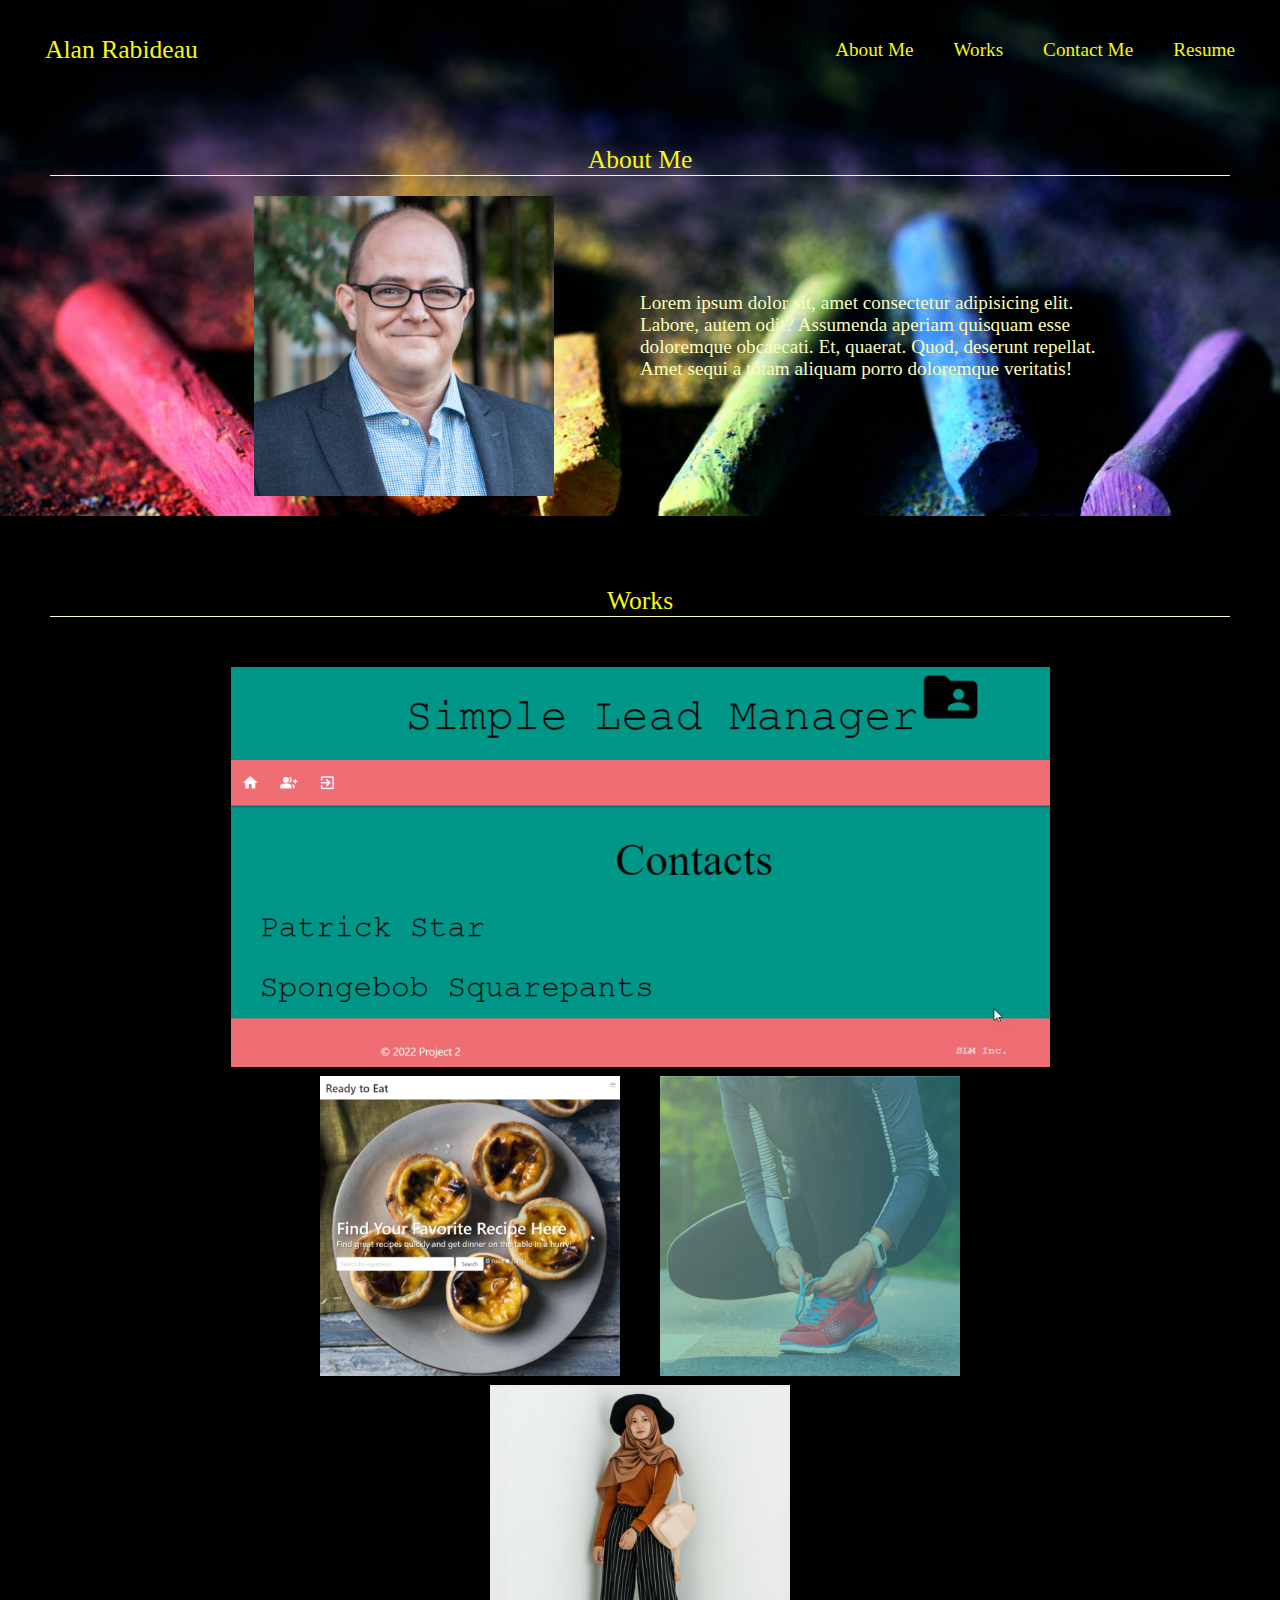
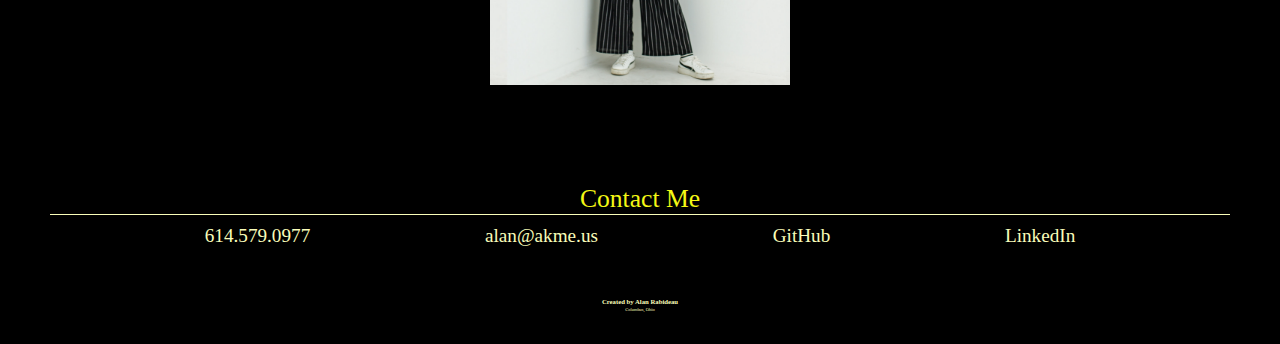
<file: index.html>
<!DOCTYPE html>

<html lang="en">

<head>
    <meta charset="UTF-8" />
    <meta name="viewport" content="width=device-width, initial-scale=1.0">
    <link rel="stylesheet" href="./assets/css/styles.css">
    <title>Alan Rabideau Work Portfolio</title>
</head>

<body>
    <!-- begin header -->
    <header>
        <h1>Alan Rabideau</h1>
        <nav>
            <ul>
                <li>
                    <a href="#about">About Me</a>
                </li>
                <li>
                    <a href="#work">Works</a>
                </li>
                <li>
                    <a href="#contact">Contact Me</a>
                </li>
                <li>
                    <a href="./resume.html" target="_blank">Resume</a>
                </li>
            </ul>
        </nav>
    </header>
    <!-- end header -->

    <!-- begin about section -->
    <section id="about" class="about">
        <div>
            <h2>About Me</h2>
        </div>
        <div class="about-image">
            <div>
                <img src="./assets/images/headshot.png" alt="Photo of Alan Rabideau in suit outdoors.">
            </div>
            <div>
                <p>Lorem ipsum dolor sit, amet consectetur adipisicing elit. Labore, autem odit? Assumenda aperiam
                    quisquam esse doloremque obcaecati. Et, quaerat. Quod, deserunt repellat. Amet sequi a totam aliquam
                    porro doloremque veritatis!</p>
            </div>
        </div>
    </section>
    <!-- end about section -->

    <!-- begin work section -->
    <section id="work" class="work">
        <div>
            <h2>Works</h2>
        </div>
        <div>
            <div class="feature feature_container">
                <a href="https://shielded-hollows-44120.herokuapp.com//" target="_blank"><img
                        src="./assets/images/simple_lead_manager.png"
                        alt="Clickable image of Simple Lead Manager website."></a>
                <div class="feature_bottom">
                    Simple Lead Manager<br />
                    Lead Management Website
                </div>
            </div>
            <div class="main_div">
                <div class="container">
                    <a href="https://sakme.github.io/ready-to-eat/" target="_blank"><img
                            src="./assets/images/ready-to-eat_small.png"
                            alt="Clickable image of Ready To Eat website."></a>
                    <div class="bottom">
                        Ready To Eat<br />
                        Recipe Website
                    </div>
                </div>
                <div class="container">
                    <a href="https://sakme.github.io/run-buddy/" target="_blank"><img
                            src="./assets/images/runbuddy_small.png" alt="Clickable image of RunBuddy website."></a>
                    <div class="bottom">
                        Run Buddy <br />
                        Fitness Company Website
                    </div>
                </div>
                <div class="container">
                    <a href="#" target="_blank"><img src="./assets/images/kashmir_small.png"
                            alt="Clickable link of kashmirstyle.in website"></a>
                    <div class="bottom">
                        KashmirStyle.in <br />
                        Fashion eCommerce Website
                    </div>
                </div>
            </div>
        </div>
    </section>
    <!-- end work section -->

    <!-- begin contact section -->
    <section id="contact" class="contact">
        <h2>Contact Me</h2>
        <div class="contacts">
            <div>
                <a href="tel:614-579-0977">614.579.0977</a>
            </div>
            <div>
                <a href="mailto:alan@akme.us">alan@akme.us</a>
            </div>
            <div>
                <a href="https://github.com/sakme" target="_blank">GitHub</a>
            </div>
            <div>
                <a href="https://www.linkedin.com/in/alan-rabideau-4539255" target="_blank">LinkedIn</a>
            </div>
        </div>
    </section>
    <!-- end contact section -->

    <!-- begin footer -->
    <footer>
        <h2>Created by Alan Rabideau</h2>
        <p>Columbus, Ohio</p>
    </footer>
    <!-- end footer -->

</body>

</html>
</file>
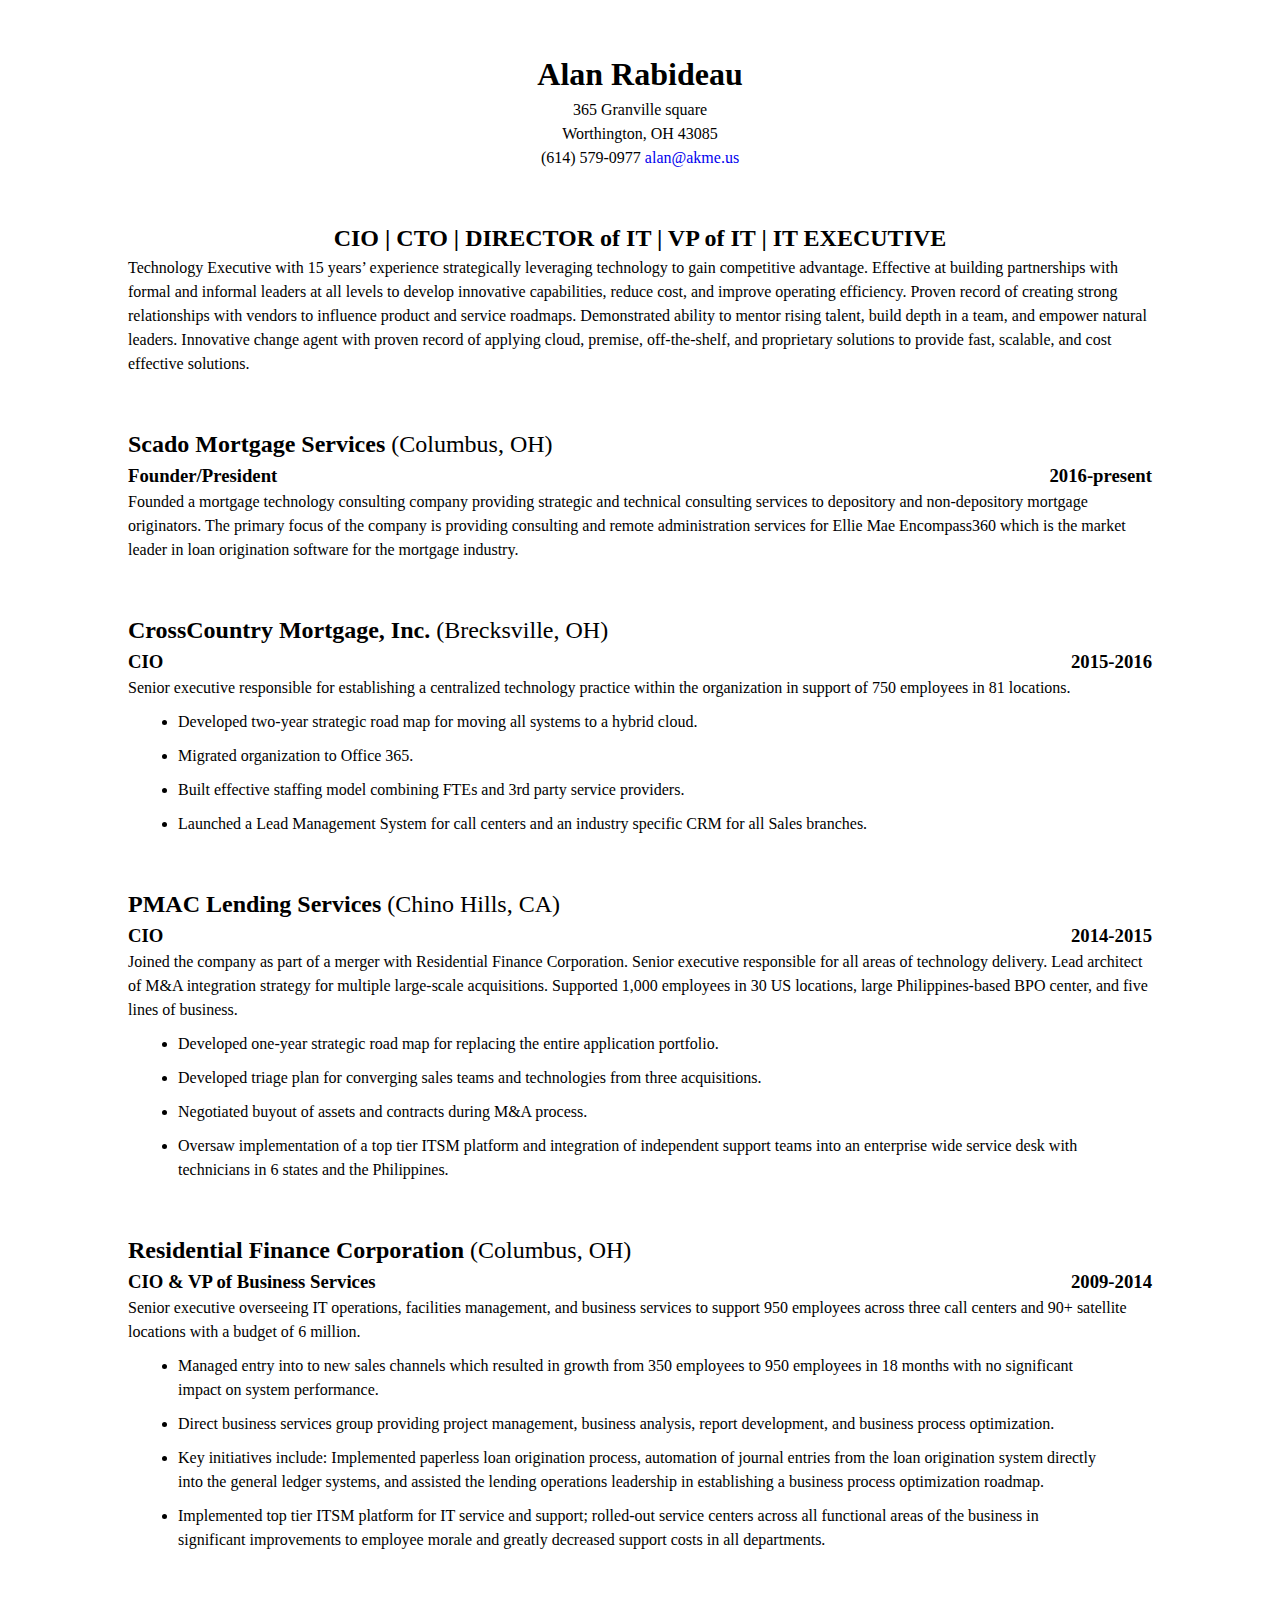
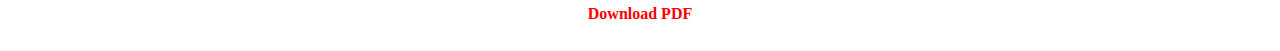
<file: resume.html>
<!DOCTYPE html>

<html lang="en">

    <head>
        <meta charset="UTF-8" />
        <meta name="viewport" content="width=device-width, initial-scale=1.0">
        <link rel="stylesheet" href="./assets/css/resumestyles.css">
        <title>Alan Rabideau Resume</title>
    </head>

    <body>
        <header>
            <h1>Alan Rabideau</h1>
            <p>
                365 Granville square <br />
                Worthington, OH 43085 <br />
                (614) 579-0977  <a href="mailto:alan@akme.us">alan@akme.us</a>
            </p>
        </header>

        <main>
            <h2>CIO | CTO | DIRECTOR of IT | VP of IT | IT EXECUTIVE</h2>
            <p>
                Technology Executive with 15 years’ experience strategically leveraging technology to gain competitive advantage. Effective at building partnerships with formal and informal leaders at all levels to develop innovative capabilities, reduce cost, and improve operating efficiency. Proven record of creating strong relationships with vendors to influence product and service roadmaps. Demonstrated ability to mentor rising talent, build depth in a team, and empower natural leaders. Innovative change agent with proven record of applying cloud, premise, off-the-shelf, and proprietary solutions to provide fast, scalable, and cost effective solutions.
            </p>
        </main>

        <section>
            <h2>Scado Mortgage Services<span class="location"> (Columbus, OH)</span></h2>
            <div>
                <h3>Founder/President</h3>
                <h3>2016-present</h3>
            </div>
            <p>
                Founded a mortgage technology consulting company providing strategic and technical consulting services to depository and non-depository mortgage originators.  The primary focus of the company is providing consulting and remote administration services for Ellie Mae Encompass360 which is the market leader in loan origination software for the mortgage industry.
            </p>
        </section>

        <section>
            <h2>CrossCountry Mortgage, Inc.<span class="location"> (Brecksville, OH)</span></h2>
            <div>
                <h3>CIO</h3>
                <h3>2015-2016</h3>
            </div>
            <p>
                Senior executive responsible for establishing a centralized technology practice within the organization in support of 750 employees in 81 locations.
            </p>
            <ul>
                <li>Developed two-year strategic road map for moving all systems to a hybrid cloud.</li>
                <li>Migrated organization to Office 365.</li>
                <li>Built effective staffing model combining FTEs and 3rd party service providers.</li>
                <li>Launched a Lead Management System for call centers and an industry specific CRM for all Sales branches.</li>
            </ul>
        </section>

        <section>
            <h2>PMAC Lending Services<span class="location"> (Chino Hills, CA)</span></h2>
            <div>
                <h3>CIO</h3>
                <h3>2014-2015</h3>
            </div>
            <p>
                Joined the company as part of a merger with Residential Finance Corporation. Senior executive responsible for all areas of technology delivery. Lead architect of M&A integration strategy for multiple large-scale acquisitions. Supported 1,000 employees in 30 US locations, large Philippines-based BPO center, and five lines of business.
            </p>
            <ul>
                <li>Developed one-year strategic road map for replacing the entire application portfolio.</li>
                <li>Developed triage plan for converging sales teams and technologies from three acquisitions.</li>
                <li>Negotiated buyout of assets and contracts during M&A process.</li>
                <li>Oversaw implementation of a top tier ITSM platform and integration of independent support teams into an enterprise wide service desk with technicians in 6 states and the Philippines.</li>
            </ul>
        </section>

        <section>
            <h2>Residential Finance Corporation<span class="location"> (Columbus, OH)</span></h2>
            <div>
                <h3>CIO & VP of Business Services</h3>
                <h3>2009-2014</h3>
            </div>
            <p>
                Senior executive overseeing IT operations, facilities management, and business services to support 950 employees across three call centers and 90+ satellite locations with a budget of 6 million.
            </p>
            <ul>
                <li>Managed entry into to new sales channels which resulted in growth from 350 employees to 950 employees in 18 months with no significant impact on system performance.</li>
                <li>Direct business services group providing project management, business analysis, report development, and business process optimization.</li>
                <li>Key initiatives include: Implemented paperless loan origination process, automation of journal entries from the loan origination system directly into the general ledger systems, and assisted the lending operations leadership in establishing a business process optimization roadmap.</li>
                <li>Implemented top tier ITSM platform for IT service and support; rolled-out service centers across all functional areas of the business in significant improvements to employee morale and greatly decreased support costs in all departments.</li>
            </ul>
        </section>

        <footer>
            <a href="./assets/documents/2017_11 Alan Rabideau.pdf" target="_blank">Download PDF</a>
        </footer>

    </body>

</html>
</file>
<file: assets/css/styles.css>
/* begin general styling */
:root {
  --primary: #000000;
  --secondary: #f4f815;
  --tertiary: #f9fcb9;
}

* {
  font-family: Georgia, "Times New Roman", Times, serif;
  margin: 0;
  padding: 0;
  box-sizing: border-box;
  text-decoration: none;
}

section {
  padding: 20px 50px;
}

body {
  background-color: var(--primary);
}
/* end general styling */

/* begin header styling */
header {
  background-image: url(../images/background-cropped.png);
  background-size: cover;
  background-attachment: fixed;
  background-position: top;
  position: -webkit-sticky;
  position: sticky;
  top: 0;
  padding: 25px;
  display: flex;
  justify-content: space-between;
  flex-wrap: wrap;
  align-items: center;
  z-index: 9999;
}

header h1 {
  color: var(--secondary);
  font-weight: lighter;
  text-shadow: 0 0 10px rgba(0, 0, 0, 0.5);
  font-size: 2vw;
  padding: 10px 20px;
}

header nav ul {
  display: flex;
  justify-content: space-between;
  flex-wrap: wrap;
  align-items: center;
  color: var(--secondary);
  list-style: none;
}

header nav ul li a {
  padding: 10px 20px;
  font-size: 1.5vw;
  text-shadow: 0 0 10px rgba(0, 0, 0, 0.5);
  font-weight: lighter;
}

header a {
  text-decoration: none;
  color: var(--secondary);
}
/* end header styling */

/* begin about me styling */
.about {
  background-image: url(../images/background-cropped.png);
  background-position: top;
  background-attachment: fixed;
  background-size: cover;
}

.about div {
  text-align: center;
  display: flex;
  flex-wrap: wrap;
  justify-content: center;
}

.about h2 {
  color: var(--secondary);
  font-size: 2vw;
  font-weight: lighter;
  margin: 25px auto 0 auto;
  text-align: center;
  border-bottom: 1px solid var(--tertiary);
  flex-basis: 100%;
}

.about-image div {
  flex-basis: 40%;
  align-items: center;
}

.about-image img {
  max-width: 300px;
  max-height: 300px;
  margin: 20px auto 0 auto;
}

.about-image p {
  color: var(--tertiary);
  margin: 10px auto;
  font-size: 1.5vw;
  text-align: left;
}
/* end about me styling */

/* begin work styling */
.work div {
  display: flex;
  flex-wrap: wrap;
  justify-content: space-evenly;
}

.work h2 {
  color: var(--secondary);
  font-size: 2vw;
  font-weight: lighter;
  margin: 50px auto 50px auto;
  text-align: center;
  border-bottom: 1px solid var(--tertiary);
  flex-basis: 100%;
}

.feature {
  flex-basis: 100%;
  justify-content: center;
}

.feature_container {
  position: relative;
  margin: 0 0;
}

.feature_container .feature_bottom {
  position: absolute;
  bottom: 0;
  background: rgb(0, 0, 0);
  background: rgba(0, 0, 0, 0.5);
  color: #f1f1f1;
  width: 100%;
  padding: 20px 20px;
  display: none;
}

.feature_container:hover .feature_bottom {
  display: flex;
}

.main_div {
  margin: 5px auto 0 auto;
  flex-basis: 60%;
}

.container {
  position: relative;
  margin: 0 0;
}

.container img {
  max-width: 300px;
  max-height: 300px;
  margin: 0 5px 5px 5px;
}

.container .bottom {
  position: absolute;
  bottom: 0;
  background: rgb(0, 0, 0);
  background: rgba(0, 0, 0, 0.5);
  color: #f1f1f1;
  width: 100%;
  padding: 20px 20px;
  display: none;
}

.container:hover .bottom {
  display: flex;
}
/* end work styling */

/* begin contact styling */
.contact {
  display: flex;
  flex-wrap: wrap;
  justify-content: space-evenly;
}

.contact h2 {
  color: var(--secondary);
  font-size: 2vw;
  font-weight: lighter;
  margin: 50px auto 0 auto;
  text-align: center;
  border-bottom: 1px solid var(--tertiary);
  flex-basis: 100%;
}
.contacts {
  display: flex;
  flex-wrap: wrap;
  justify-content: space-evenly;
  flex-basis: 100%;
  margin: 10px auto 0 auto;
}

.contacts div {
  margin: 0 20px;
}

.contacts div a {
  text-decoration: none;
  color: var(--tertiary);
  font-size: 1.5vw;
}
/* end contact styling */

/* begin footer styling */
footer {
  text-align: center;
  color: var(--tertiary);
  font-weight: lighter;
  font-size: 0.35vw;
  line-height: 1.5;
  margin: 30px auto;
}
/* end footer styling */

/* begin responsive styling */
/* media query for smaller desktop screens and smaller */
@media screen and (max-width: 1100px) {
  header h1 {
    font-size: 24px;
  }

  header nav ul li a {
    font-size: 18px;
  }

  .about h2 {
    font-size: 22px;
    margin: 10px 0 0 0;
  }

  .about p {
    font-size: 16px;
  }

  .about-image img {
    max-height: 275px;
  }

  .work h2 {
    font-size: 22px;
    margin: 10px auto;
  }

  .feature_container img {
    margin: 10px auto;
    max-height: 275px;
  }

  .main_div div {
    flex-basis: 100%;
    margin-bottom: 20px;
  }

  .container img {
    max-height: 300px;
  }

  .contact h2 {
    font-size: 22px;
  }

  .contacts div a {
    font-size: 14px;
  }

  footer h2,
  p {
    font-size: 8px;
    margin: 20px auto;
  }
}

/* media query for tablets and smaller */
@media screen and (max-width: 768px) {
  header h1 {
    font-size: 24px;
  }

  header nav ul li a {
    font-size: 18px;
  }

  .about h2 {
    font-size: 22px;
  }

  .about p {
    font-size: 16px;
  }

  .about-image img {
    max-height: 250px;
  }

  .work h2 {
    font-size: 22px;
    margin: 10px auto;
  }

  .feature_container img {
    margin: 10px auto;
    max-height: 250px;
  }

  .container img {
    max-height: 300px;
  }

  .contacts {
    margin: 25px auto;
  }

  .contact h2 {
    font-size: 22px;
    margin: 0 auto;
  }

  .contacts div a {
    font-size: 14px;
  }

  footer h2,
  p {
    font-size: 8px;
  }
}

/* media query for mobile phones and smaller */
@media screen and (max-width: 575px) {
  header h1 {
    font-size: 24px;
  }

  header nav ul li a {
    font-size: 18px;
  }

  .about h2 {
    font-size: 22px;
  }

  .about p {
    font-size: 16px;
    text-align: center;
  }

  .about-image div {
    flex-basis: 100%;
  }

  .about-image img {
    max-height: 225px;
  }

  .work h2 {
    font-size: 22px;
  }

  .feature_container img {
    margin: 10px auto;
    max-height: 175px;
  }

  .main_div div {
    margin-bottom: 22px;
  }

  .container img {
    max-height: 225px;
  }

  .contacts {
    margin: 25px auto;
  }

  .contact h2 {
    font-size: 22px;
  }

  .contacts div a {
    font-size: 14px;
  }

  footer h2,
  p {
    font-size: 6px;
  }
}

/* media query for low resmobile phones and smaller */
@media screen and (max-width: 400px) {
  header h1 {
    font-size: 24px;
  }

  header nav ul li a {
    font-size: 18px;
  }

  .about h2 {
    font-size: 22px;
  }

  .about p {
    font-size: 16px;
  }

  .about-image img {
    max-height: 150px;
  }

  .work h2 {
    font-size: 25px;
  }

  .feature_container img {
    max-height: 125px;
    margin: 10px auto;
  }

  .main_div div {
    margin-bottom: 22px;
  }

  .container img {
    max-height: 150px;
  }

  .contacts {
    margin: 25px auto;
  }

  .contact h2 {
    font-size: 22px;
  }

  .contacts div a {
    font-size: 14px;
  }

  footer h2,
  p {
    font-size: 6px;
  }
}
/* end responsive styling */
</file>
<file: assets/css/resumestyles.css>
* {
    font-family: Georgia, 'Times New Roman', Times, serif;
    margin: 0;
    padding: 0;
    box-sizing: border-box;
    text-decoration: none;
    line-height: 1.5;
}

header {
    display: flex;
    flex-direction: column;
    text-align: center;
    margin: 50px auto;
    width: 80%;
}

main {
    display: flex;
    margin: 50px auto;
    flex-direction: column;
    width: 80%;
}

main h2 {
    text-align: center;
}

section {
    display: flex;
    margin: 50px auto;
    flex-direction: column;
    width: 80%;
}

section span {
    font-weight: lighter;
}

section div {
    display: flex;
    justify-content: space-between;
}

section ul li {
    margin: 10px 50px 0 50px;
}

footer {
    text-align: center;
    margin: 25px auto;
}

footer a {
    color: red;
    font-weight: bold;
}
</file>
